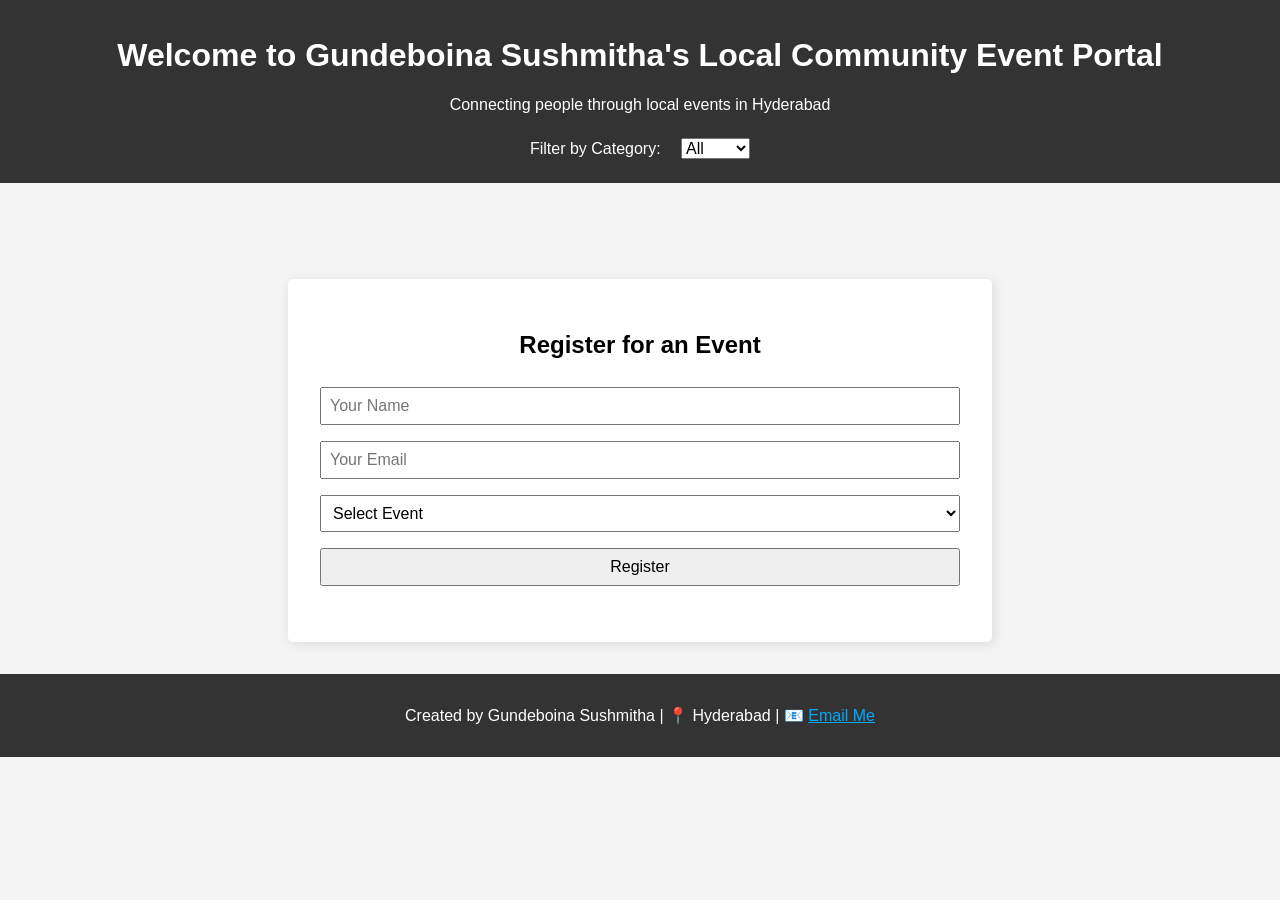
<file: javascript/index.html>
<!DOCTYPE html>
<html lang="en">
<head>
  <meta charset="UTF-8" />
  <meta name="viewport" content="width=device-width, initial-scale=1.0"/>
  <title>Local Community Event Portal - Gundeboina Sushmitha</title>
  <link rel="stylesheet" href="style.css" />
</head>
<body onload="pageLoaded()">
  <!-- Header with your details -->
  <header>
    <h1>Welcome to Gundeboina Sushmitha's Local Community Event Portal</h1>
    <p class="subtitle">Connecting people through local events in Hyderabad</p>
    <div class="filters">
      <label for="categoryFilter">Filter by Category:</label>
      <select id="categoryFilter">
        <option value="All">All</option>
        <option value="Music">Music</option>
        <option value="Food">Food</option>
        <option value="Health">Health</option>
        <option value="Social">Social</option>
      </select>
    </div>
  </header>

  <!-- Main Content -->
  <main>
    <section id="eventContainer" class="event-container"></section>

    <section class="registration-form">
      <h2>Register for an Event</h2>
      <form id="registerForm">
        <input type="text" name="name" placeholder="Your Name" required />
        <input type="email" name="email" placeholder="Your Email" required />
        <select name="event" id="eventSelect" required>
          <option value="">Select Event</option>
        </select>
        <button type="submit">Register</button>
      </form>
      <p id="formMessage"></p>
    </section>
  </main>

  <!-- Footer with your contact -->
  <footer style="text-align: center; padding: 1rem; background-color: #333; color: white;">
    <p>Created by Gundeboina Sushmitha | 📍 Hyderabad | 📧 <a href="mailto:sushmithagundeboina02@gmail.com" style="color: #0af;">Email Me</a></p>
  </footer>

  <script src="main.js"></script>
</body>
</html>
</file>
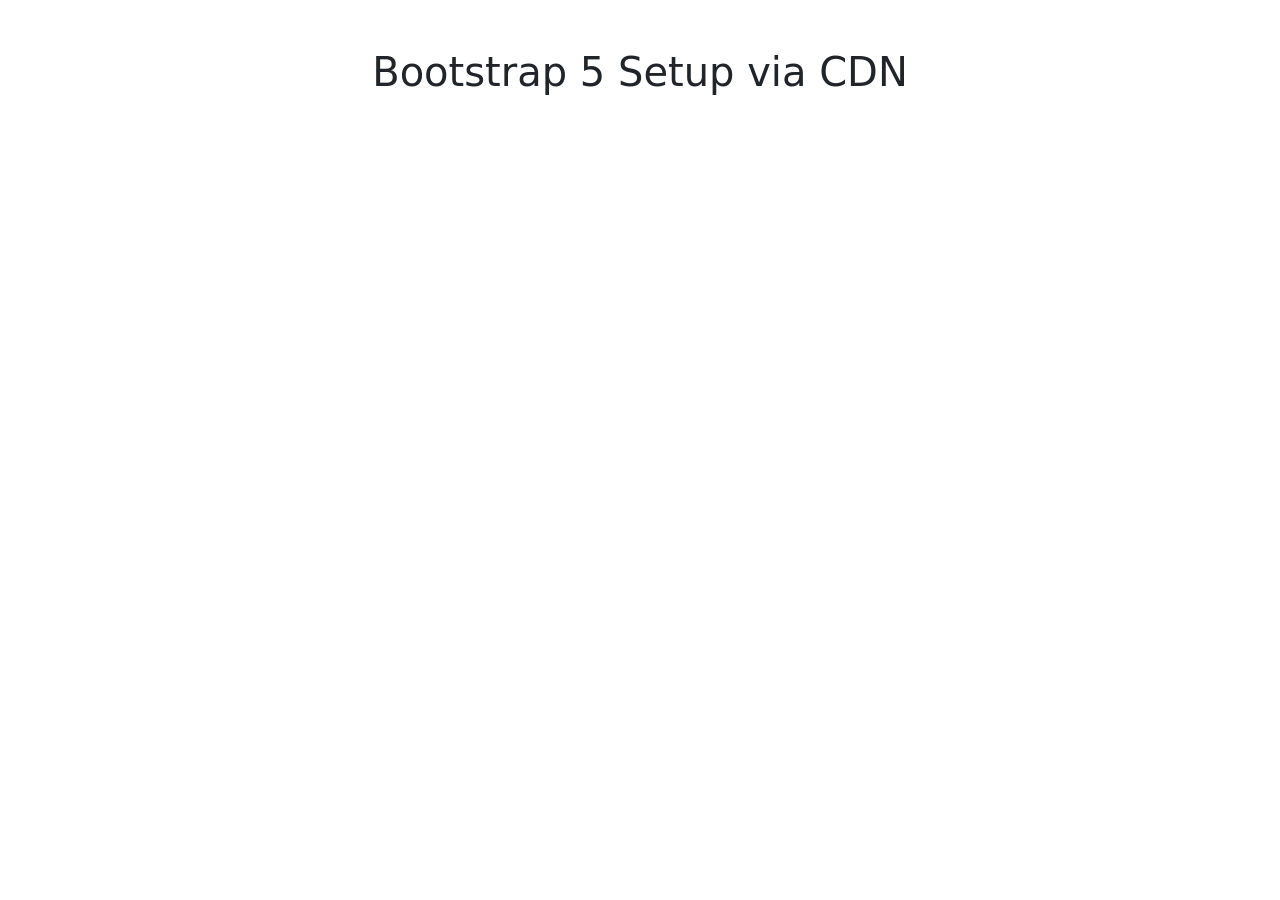
<file: Bootstap5/Module1_Bootstap5/1.1_set_bootstrap.html>
<!DOCTYPE html>
<html lang="en">
<head>
  <meta charset="UTF-8" />
  <meta name="viewport" content="width=device-width, initial-scale=1" />
  <title>Bootstrap 5 CDN Setup</title>
  <!-- Bootstrap CSS CDN -->
  <link href="https://cdn.jsdelivr.net/npm/bootstrap@5.3.0/dist/css/bootstrap.min.css" rel="stylesheet" />
</head>
<body>
  <div class="container">
    <h1 class="text-center mt-5">Bootstrap 5 Setup via CDN</h1>
  </div>

  <!-- Bootstrap JS Bundle CDN (includes Popper) -->
  <script src="https://cdn.jsdelivr.net/npm/bootstrap@5.3.0/dist/js/bootstrap.bundle.min.js"></script>
</body>
</html>
</file>
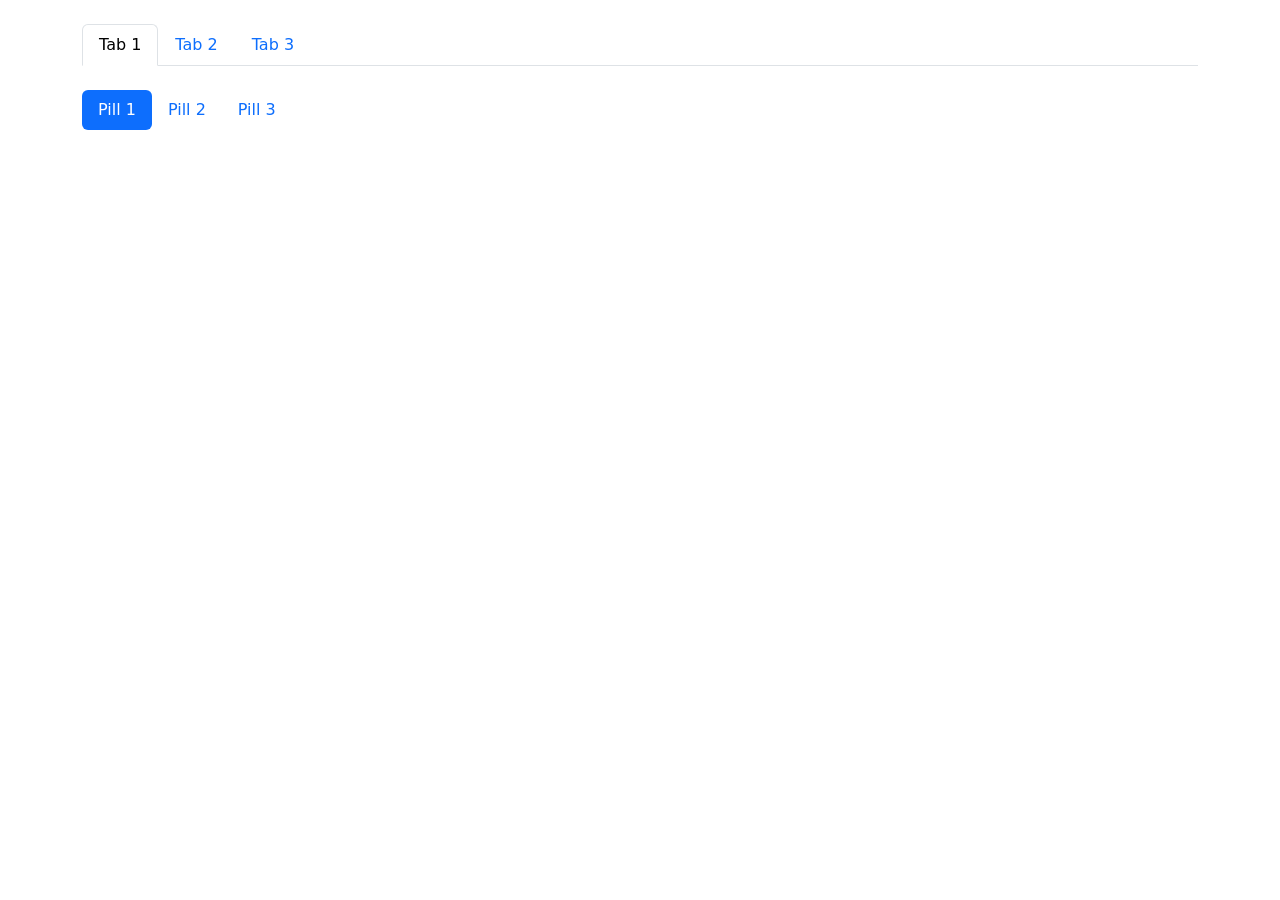
<file: Bootstap5/Module1_Bootstap5/10.2_navigationtabs.html>
<!DOCTYPE html>
<html lang="en">
<head>
  <meta charset="UTF-8">
  <meta name="viewport" content="width=device-width, initial-scale=1">
  <title>Tabs and Pills</title>
  <link href="https://cdn.jsdelivr.net/npm/bootstrap@5.3.0/dist/css/bootstrap.min.css" rel="stylesheet">
</head>
<body>
  <div class="container my-4">
    <ul class="nav nav-tabs">
      <li class="nav-item">
        <a class="nav-link active" href="#">Tab 1</a>
      </li>
      <li class="nav-item">
        <a class="nav-link" href="#">Tab 2</a>
      </li>
      <li class="nav-item">
        <a class="nav-link" href="#">Tab 3</a>
      </li>
    </ul>

    <ul class="nav nav-pills mt-4">
      <li class="nav-item">
        <a class="nav-link active" href="#">Pill 1</a>
      </li>
      <li class="nav-item">
        <a class="nav-link" href="#">Pill 2</a>
      </li>
      <li class="nav-item">
        <a class="nav-link" href="#">Pill 3</a>
      </li>
    </ul>
  </div>
</body>
</html>
</file>
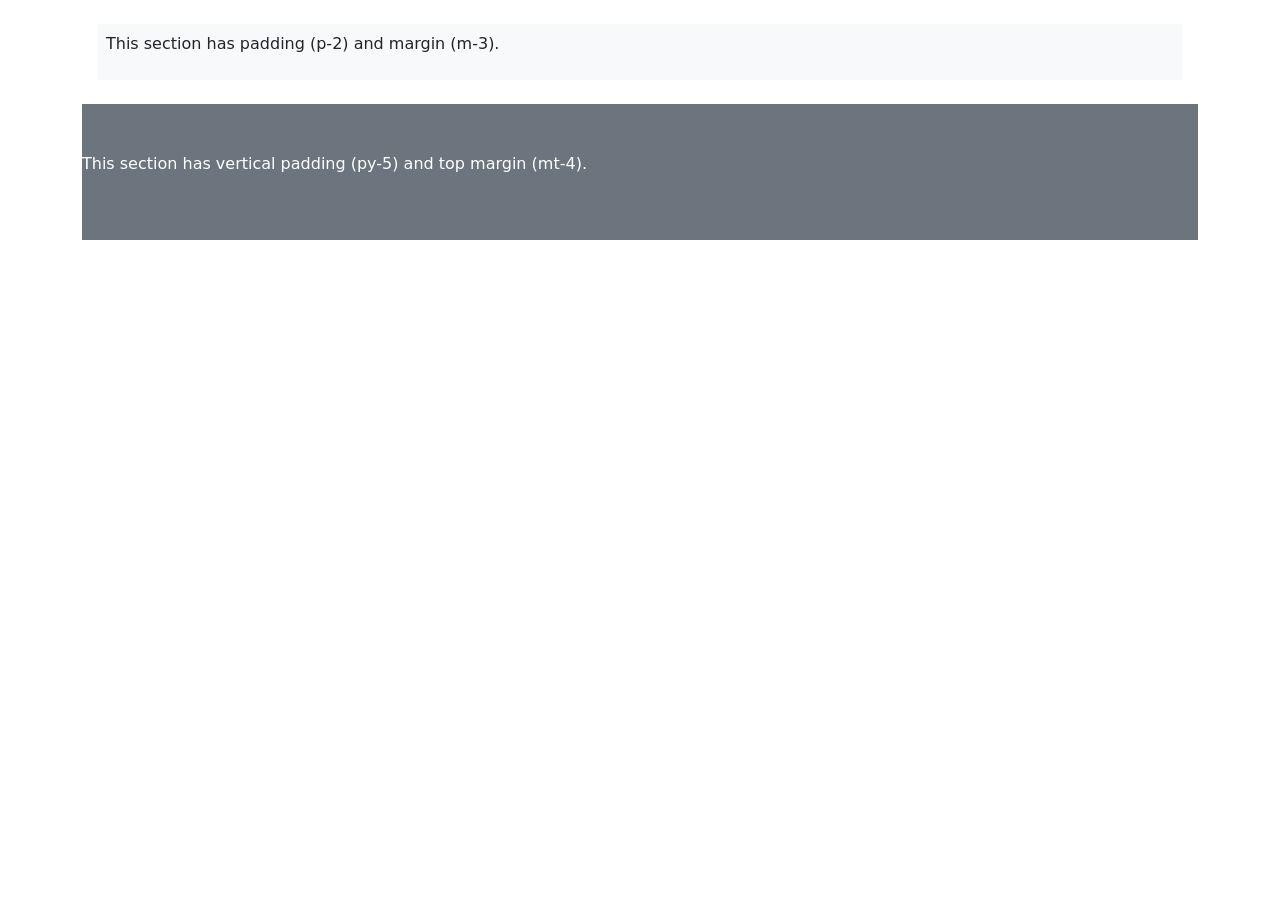
<file: Bootstap5/Module1_Bootstap5/12.1_margin.html>
<!DOCTYPE html>
<html lang="en">
<head>
  <meta charset="UTF-8">
  <meta name="viewport" content="width=device-width, initial-scale=1">
  <title>Spacing Utilities</title>
  <link href="https://cdn.jsdelivr.net/npm/bootstrap@5.3.0/dist/css/bootstrap.min.css" rel="stylesheet">
</head>
<body>
  <div class="container my-4">
    <div class="bg-light p-2 m-3">
      <p>This section has padding (p-2) and margin (m-3).</p>
    </div>
    <div class="bg-secondary text-white py-5 mt-4">
      <p>This section has vertical padding (py-5) and top margin (mt-4).</p>
    </div>
  </div>
</body>
</html>
</file>
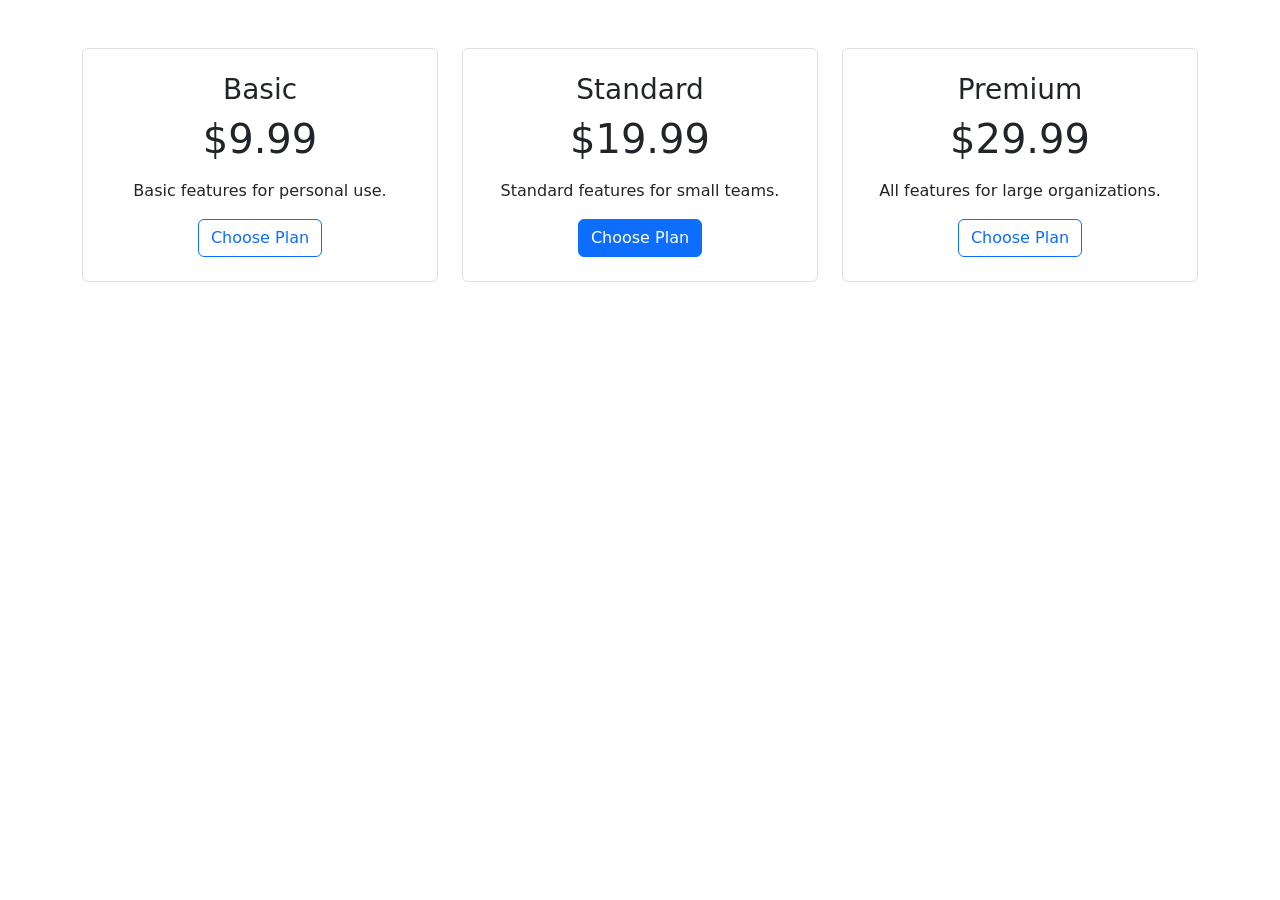
<file: Bootstap5/Module1_Bootstap5/12.2_pricingsection.html>
<!DOCTYPE html>
<html lang="en">
<head>
  <meta charset="UTF-8">
  <meta name="viewport" content="width=device-width, initial-scale=1">
  <title>Pricing Section</title>
  <link href="https://cdn.jsdelivr.net/npm/bootstrap@5.3.0/dist/css/bootstrap.min.css" rel="stylesheet">
</head>
<body>
  <div class="container my-5">
    <div class="row text-center">
      <div class="col-md-4 mb-4">
        <div class="p-4 border rounded">
          <h3>Basic</h3>
          <p class="display-6">$9.99</p>
          <p>Basic features for personal use.</p>
          <button class="btn btn-outline-primary">Choose Plan</button>
        </div>
      </div>
      <div class="col-md-4 mb-4">
        <div class="p-4 border rounded">
          <h3>Standard</h3>
          <p class="display-6">$19.99</p>
          <p>Standard features for small teams.</p>
          <button class="btn btn-primary">Choose Plan</button>
        </div>
      </div>
      <div class="col-md-4 mb-4">
        <div class="p-4 border rounded">
          <h3>Premium</h3>
          <p class="display-6">$29.99</p>
          <p>All features for large organizations.</p>
          <button class="btn btn-outline-primary">Choose Plan</button>
        </div>
      </div>
    </div>
  </div>
</body>
</html>
</file>
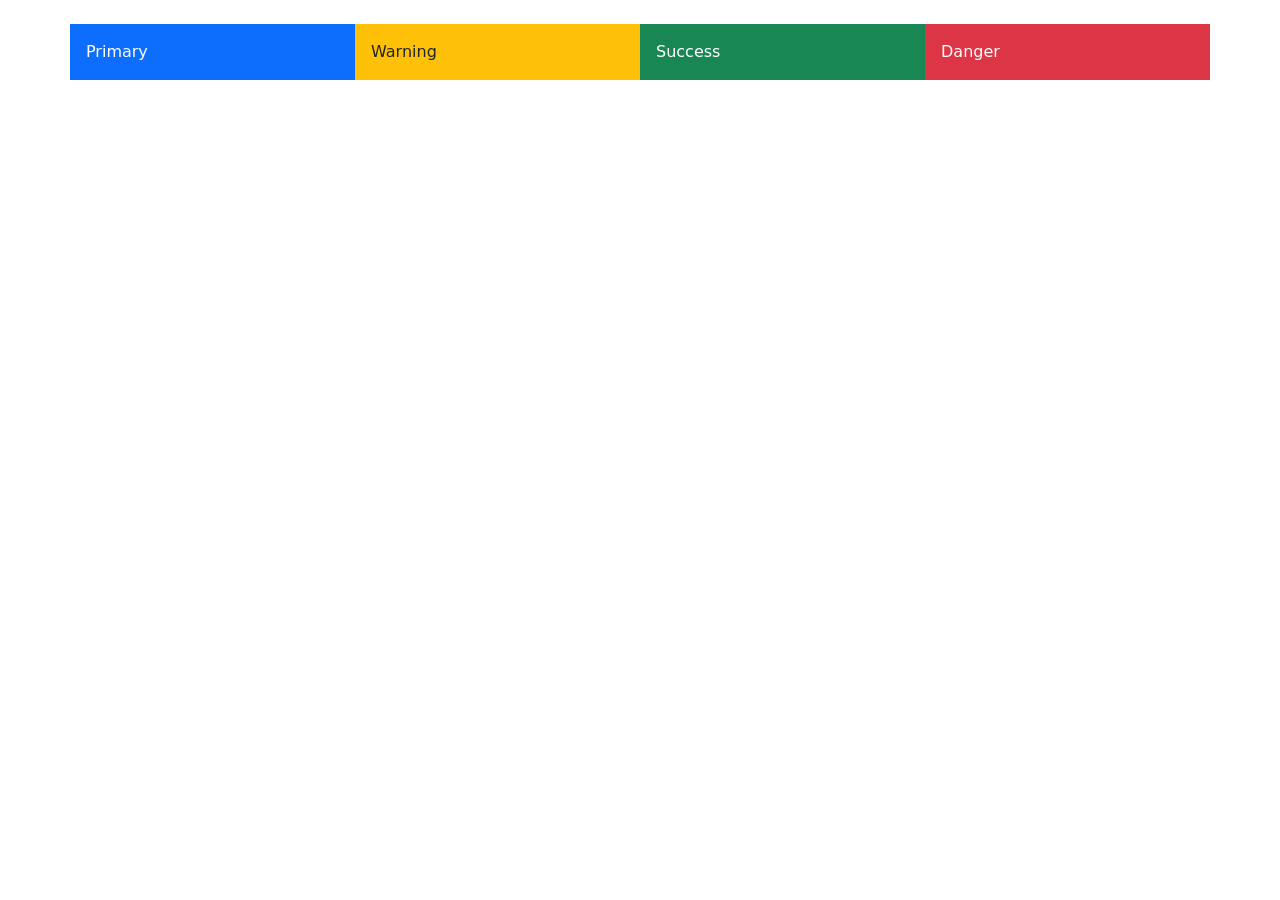
<file: Bootstap5/Module1_Bootstap5/13.1_colours.html>
<!DOCTYPE html>
<html lang="en">
<head>
  <meta charset="UTF-8">
  <meta name="viewport" content="width=device-width, initial-scale=1">
  <title>Dashboard</title>
  <link href="https://cdn.jsdelivr.net/npm/bootstrap@5.3.0/dist/css/bootstrap.min.css" rel="stylesheet">
</head>
<body>
  <div class="container my-4">
    <div class="row">
      <div class="col-md-3 bg-primary text-white p-3">Primary</div>
      <div class="col-md-3 bg-warning text-dark p-3">Warning</div>
      <div class="col-md-3 bg-success text-white p-3">Success</div>
      <div class="col-md-3 bg-danger text-white p-3">Danger</div>
    </div>
  </div>
</body>
</html>
</file>
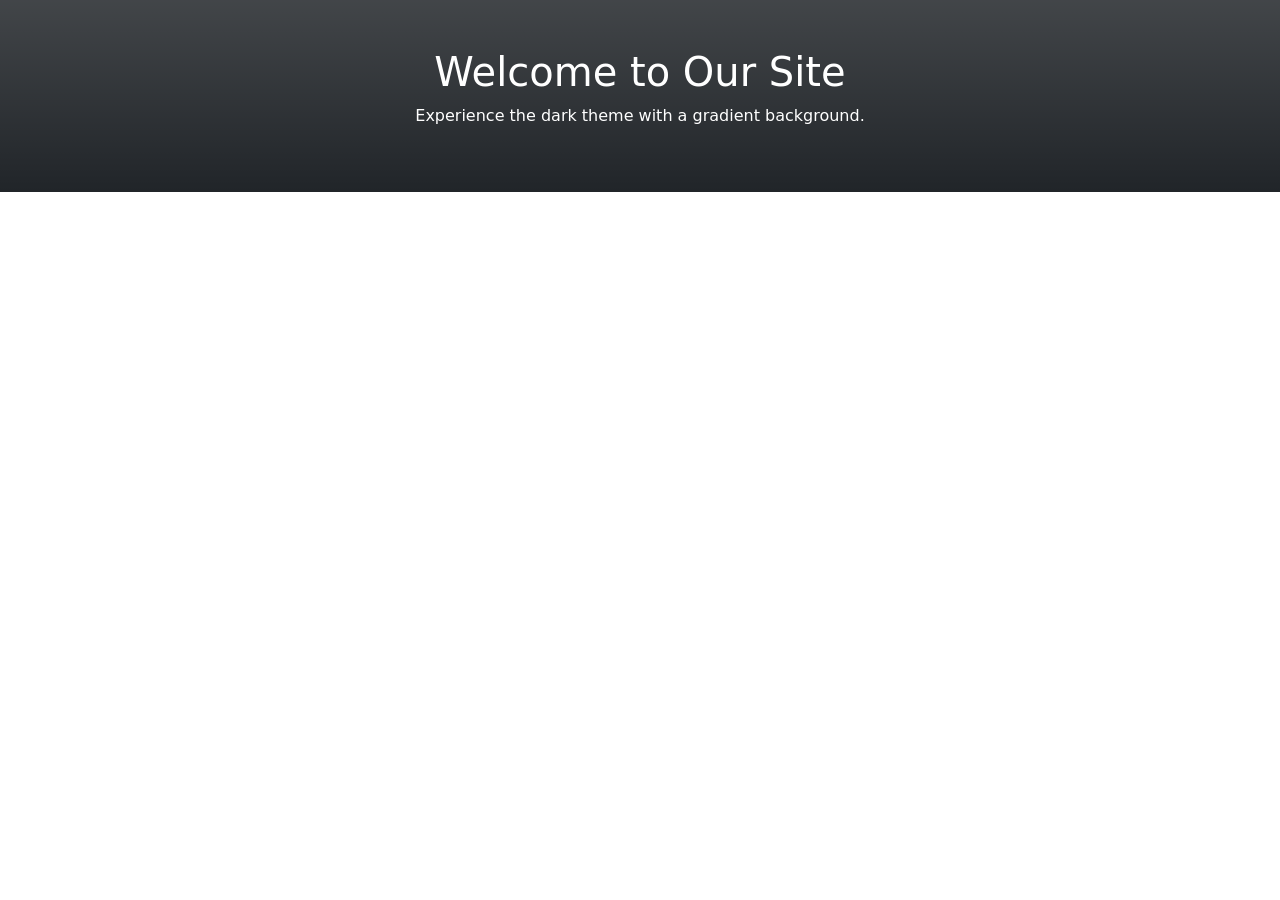
<file: Bootstap5/Module1_Bootstap5/13.2_background.html>
<!DOCTYPE html>
<html lang="en">
<head>
  <meta charset="UTF-8">
  <meta name="viewport" content="width=device-width, initial-scale=1">
  <title>Gradient Background</title>
  <link href="https://cdn.jsdelivr.net/npm/bootstrap@5.3.0/dist/css/bootstrap.min.css" rel="stylesheet">
</head>
<body>
  <div class="bg-dark bg-gradient text-white p-5 text-center">
    <h1>Welcome to Our Site</h1>
    <p>Experience the dark theme with a gradient background.</p>
  </div>
</body>
</html>
</file>
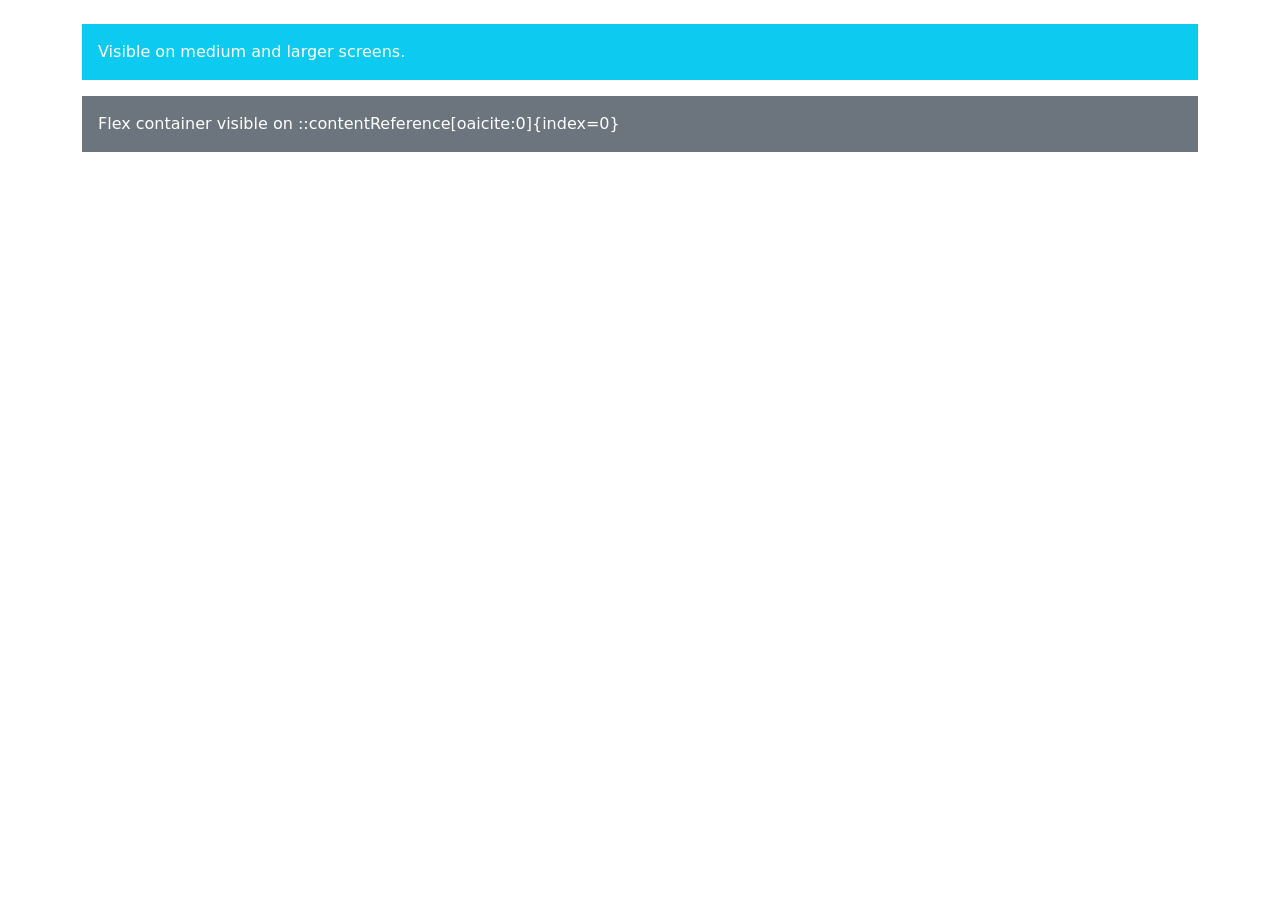
<file: Bootstap5/Module1_Bootstap5/14.1_responsive_display.html>
<!DOCTYPE html>
<html lang="en">
<head>
  <meta charset="UTF-8">
  <meta name="viewport" content="width=device-width, initial-scale=1">
  <title>Display Utilities</title>
  <link href="https://cdn.jsdelivr.net/npm/bootstrap@5.3.0/dist/css/bootstrap.min.css" rel="stylesheet">
</head>
<body>
  <div class="container my-4">
    <div class="d-none d-md-block bg-info text-white p-3">
      Visible on medium and larger screens.
    </div>
    <div class="d-lg-flex bg-secondary text-white p-3 mt-3">
      Flex container visible on
::contentReference[oaicite:0]{index=0}
</file>
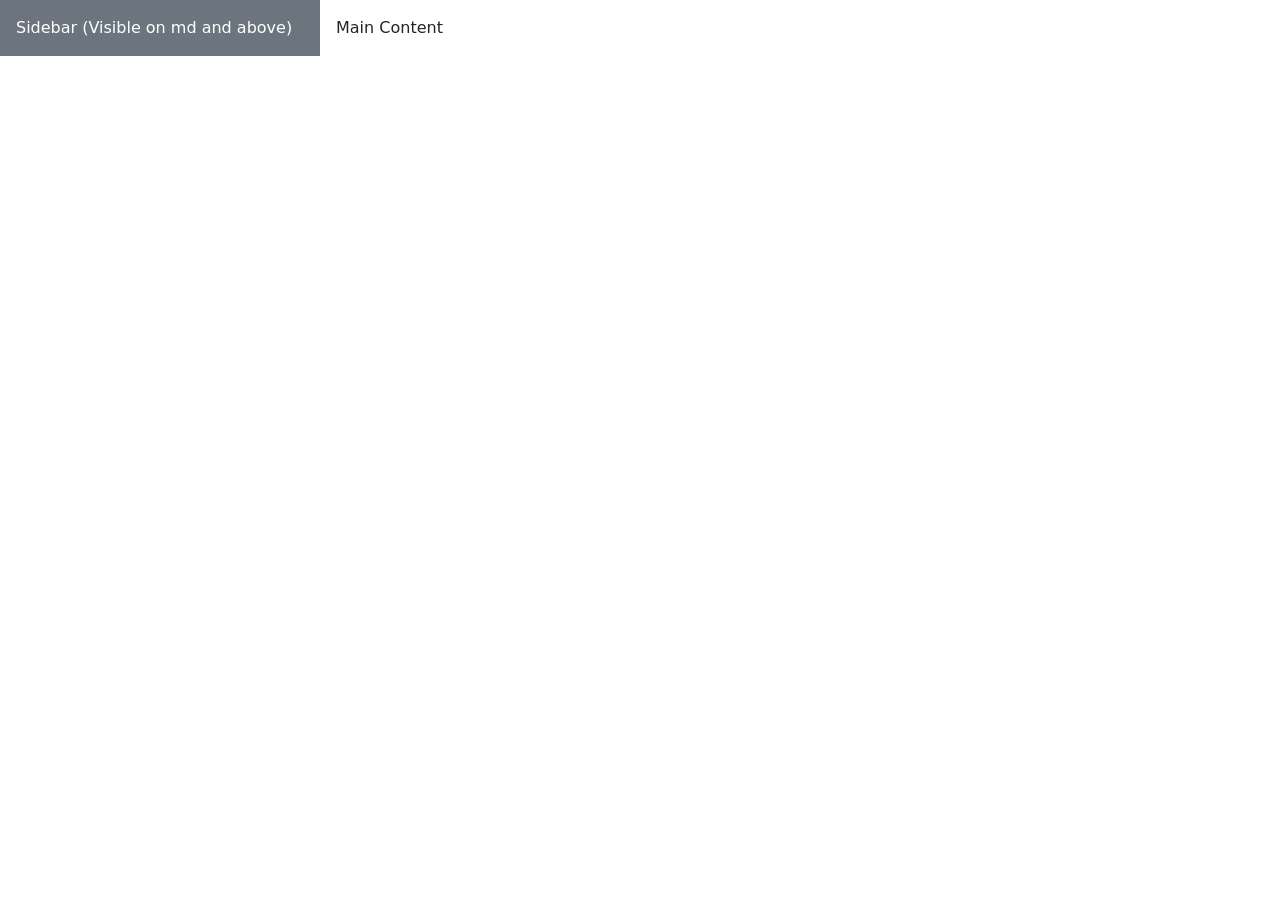
<file: Bootstap5/Module1_Bootstap5/14.2_responsive_sidebar.html>
<!DOCTYPE html>
<html lang="en">
<head>
  <meta charset="UTF-8">
  <title>Responsive Sidebar</title>
  <link href="https://cdn.jsdelivr.net/npm/bootstrap@5.3.3/dist/css/bootstrap.min.css" rel="stylesheet">
</head>
<body>
  <div class="container-fluid">
    <div class="row">
      <div class="col-md-3 d-none d-md-block bg-secondary text-white p-3">
        Sidebar (Visible on md and above)
      </div>
      <div class="col-md-9 col-12 p-3">
        Main Content
      </div>
    </div>
  </div>
</body>
</html>
</file>
<file: javascript/style.css>
/* General Styles */
body {
  font-family: Arial, sans-serif;
  margin: 0;
  padding: 0;
  background-color: #f4f4f4;
}

header {
  background-color: #333;
  color: #fff;
  padding: 1rem;
  text-align: center;
}

.filters {
  margin-top: 1rem;
}

.filters label,
.filters select {
  margin: 0.5rem;
  font-size: 1rem;
}

/* Event Container */
.event-container {
  display: flex;
  flex-wrap: wrap;
  justify-content: center;
  padding: 2rem;
}

/* Event Card */
.event-card {
  background-color: #fff;
  border: 1px solid #ccc;
  border-radius: 5px;
  margin: 1rem;
  padding: 1rem;
  width: 300px;
  box-shadow: 2px 2px 12px rgba(0,0,0,0.1);
  transition: transform 0.2s;
}

.event-card:hover {
  transform: scale(1.02);
}

.event-card img {
  width: 100%;
  height: 150px;
  object-fit: cover;
}

.event-card h3 {
  margin-top: 0.5rem;
}

.event-card p {
  margin: 0.5rem 0;
}

.event-card button {
  background-color: #28a745;
  color: #fff;
  border: none;
  padding: 0.5rem;
  cursor: pointer;
  border-radius: 3px;
}

.event-card button:disabled {
  background-color: #ccc;
  cursor: not-allowed;
}

/* Registration Form */
.registration-form {
  background-color: #fff;
  margin: 2rem auto;
  padding: 2rem;
  width: 50%;
  border-radius: 5px;
  box-shadow: 2px 2px 12px rgba(0,0,0,0.1);
}

.registration-form h2 {
  text-align: center;
}

.registration-form form {
  display: flex;
  flex-direction: column;
}

.registration-form input,
.registration-form select,
.registration-form button {
  margin: 0.5rem 0;
  padding: 0.5rem;
  font-size: 1rem;
}

#formMessage {
  text-align: center;
  margin-top: 1rem;
  font-weight: bold;
}
</file>
